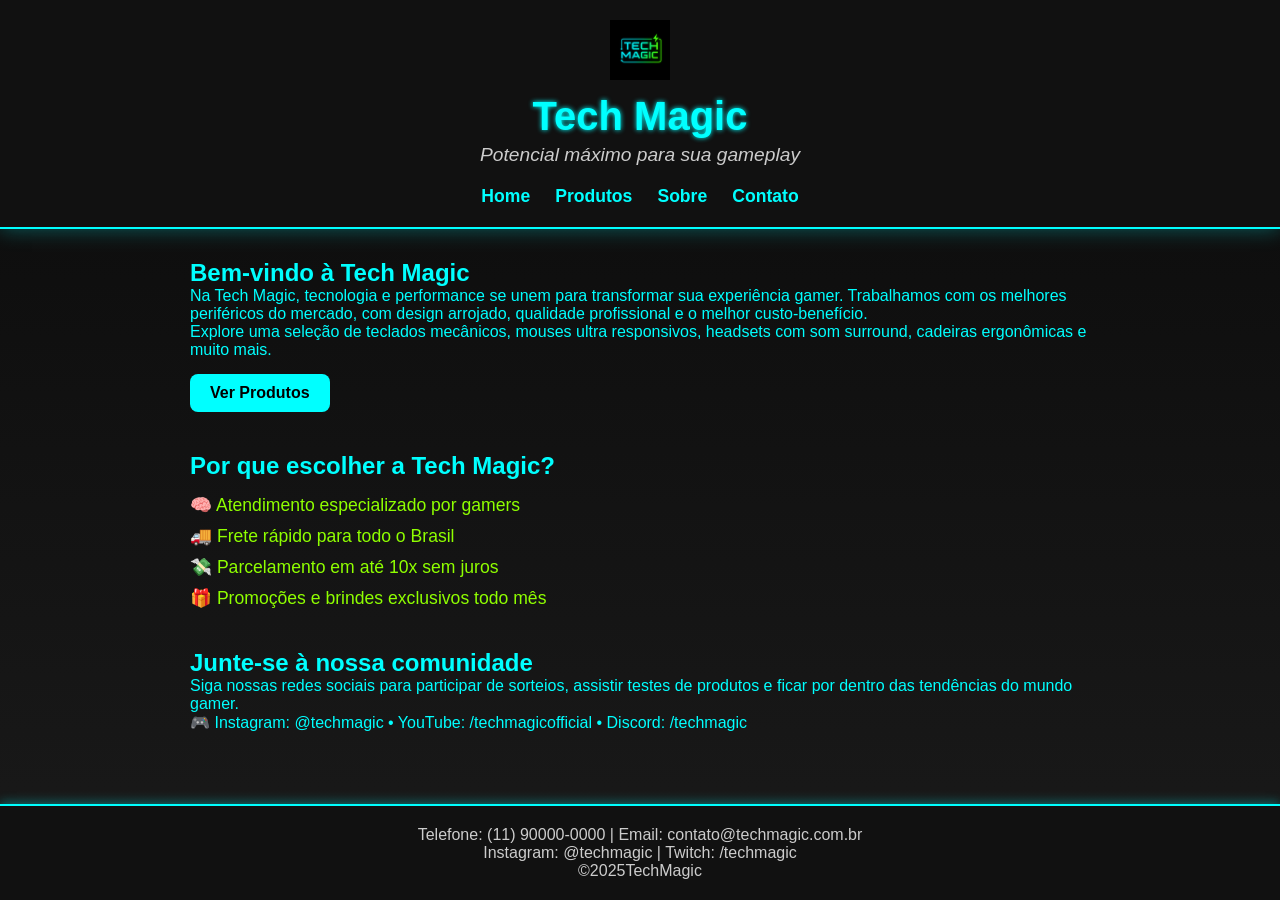
<file: index.html>
<!DOCTYPE html>
<html lang="pt-BR">
<head>
    <meta charset="UTF-8" />
    <meta name="viewport" content="width=device-width, initial-scale=1.0"/>
    <title>Tech Magic - Periféricos Gamer</title>
    <link rel="stylesheet" href="src/css/estilo.css">
</head>
<body class="layout"> 
  <div id="container"> 

    <header>
        <img src="src/assets/logo.jpg" alt="Logo Tech Magic" class="logo">
        <h1>Tech Magic</h1>
        <p class="slogan">Potencial máximo para sua gameplay</p>
        <nav>
            <ul>
                <li><a href="index.html">Home</a></li>
                <li><a href="pages/produtos.html">Produtos</a></li>
                <li><a href="pages/sobre.html">Sobre</a></li>
                <li><a href="pages/contato.html">Contato</a></li>
            </ul>
        </nav>
    </header>

   <main>
  <section class="apresentacao">
    <h2>Bem-vindo à Tech Magic</h2>
    <p>Na Tech Magic, tecnologia e performance se unem para transformar sua experiência gamer. Trabalhamos com os melhores periféricos do mercado, com design arrojado, qualidade profissional e o melhor custo-benefício.</p>
    <p>Explore uma seleção de teclados mecânicos, mouses ultra responsivos, headsets com som surround, cadeiras ergonômicas e muito mais.</p>
    <a href="pages/produtos.html"><button>Ver Produtos</button></a>
  </section>

  <section class="destaques">
    <h2>Por que escolher a Tech Magic?</h2>
    <ul>
      <li>🧠 Atendimento especializado por gamers</li>
      <li>🚚 Frete rápido para todo o Brasil</li>
      <li>💸 Parcelamento em até 10x sem juros</li>
      <li>🎁 Promoções e brindes exclusivos todo mês</li>
    </ul>
  </section>

  <section class="comunidade">
    <h2>Junte-se à nossa comunidade</h2>
    <p>Siga nossas redes sociais para participar de sorteios, assistir testes de produtos e ficar por dentro das tendências do mundo gamer.</p>
    <p>🎮 Instagram: @techmagic • YouTube: /techmagicofficial • Discord: /techmagic</p>
  </section>
</main>


    <footer>
        <p>Telefone: (11) 90000-0000 | Email: contato@techmagic.com.br</p>
        <p>Instagram: @techmagic | Twitch: /techmagic</p>
        <p>&copy;2025TechMagic</p>
    </footer>

  </div> 
  <script src="src/js/script.js"></script>
</body>
</html>
</file>
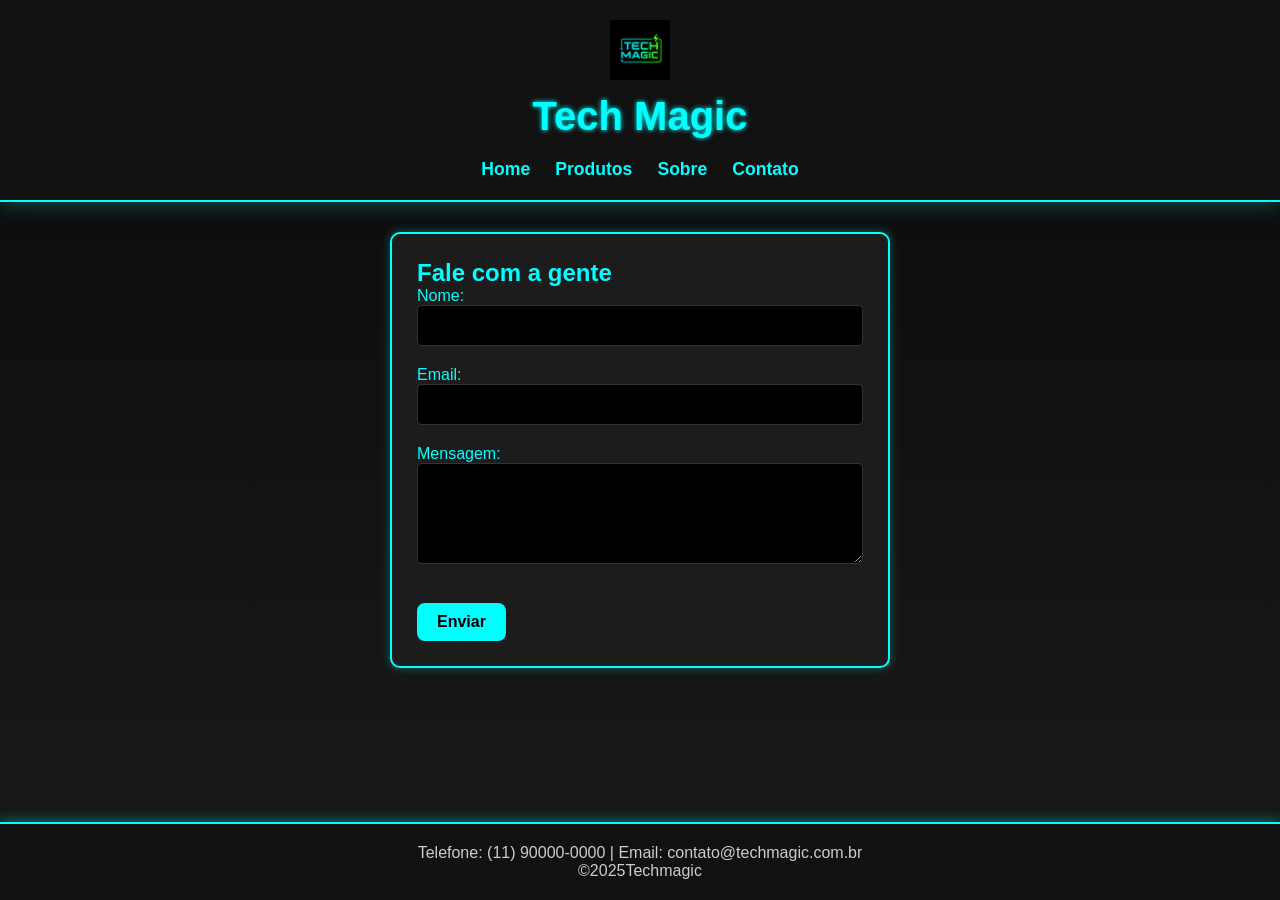
<file: pages/contato.html>
<!DOCTYPE html>
<html lang="pt-BR">
<head>
    <meta charset="UTF-8" />
    <title>Contato - Tech Magic</title>
    <link rel="stylesheet" href="../src/css/estilo.css">
</head>
<body class="layout">
    <div id="container">
        <header>
            <img src="../src/assets/logo.jpg" alt="Logo TechZone" class="logo">
            <h1>Tech Magic</h1>
            <nav>
                <ul>
                    <li><a href="../index.html">Home</a></li>
                    <li><a href="produtos.html">Produtos</a></li>
                    <li><a href="sobre.html">Sobre</a></li>
                    <li><a href="contato.html">Contato</a></li>
                </ul>
            </nav>
        </header>
        <main>
            <section class="contato-form">
                <h2>Fale com a gente</h2>
                <form>
                    <label for="nome">Nome:</label><br>
                    <input type="text" id="nome" name="nome" required><br>

                    <label for="email">Email:</label><br>
                    <input type="email" id="email" name="email" required><br>

                    <label for="mensagem">Mensagem:</label><br>
                    <textarea id="mensagem" name="mensagem" rows="5" required></textarea><br>

                    <button type="submit">Enviar</button>
                </form>
            </section>
        </main>
        <footer>
            <p>Telefone: (11) 90000-0000 | Email: contato@techmagic.com.br</p>
            <p>&copy;2025Techmagic</p>
        </footer>
    </div>
</body>
</html>
</file>
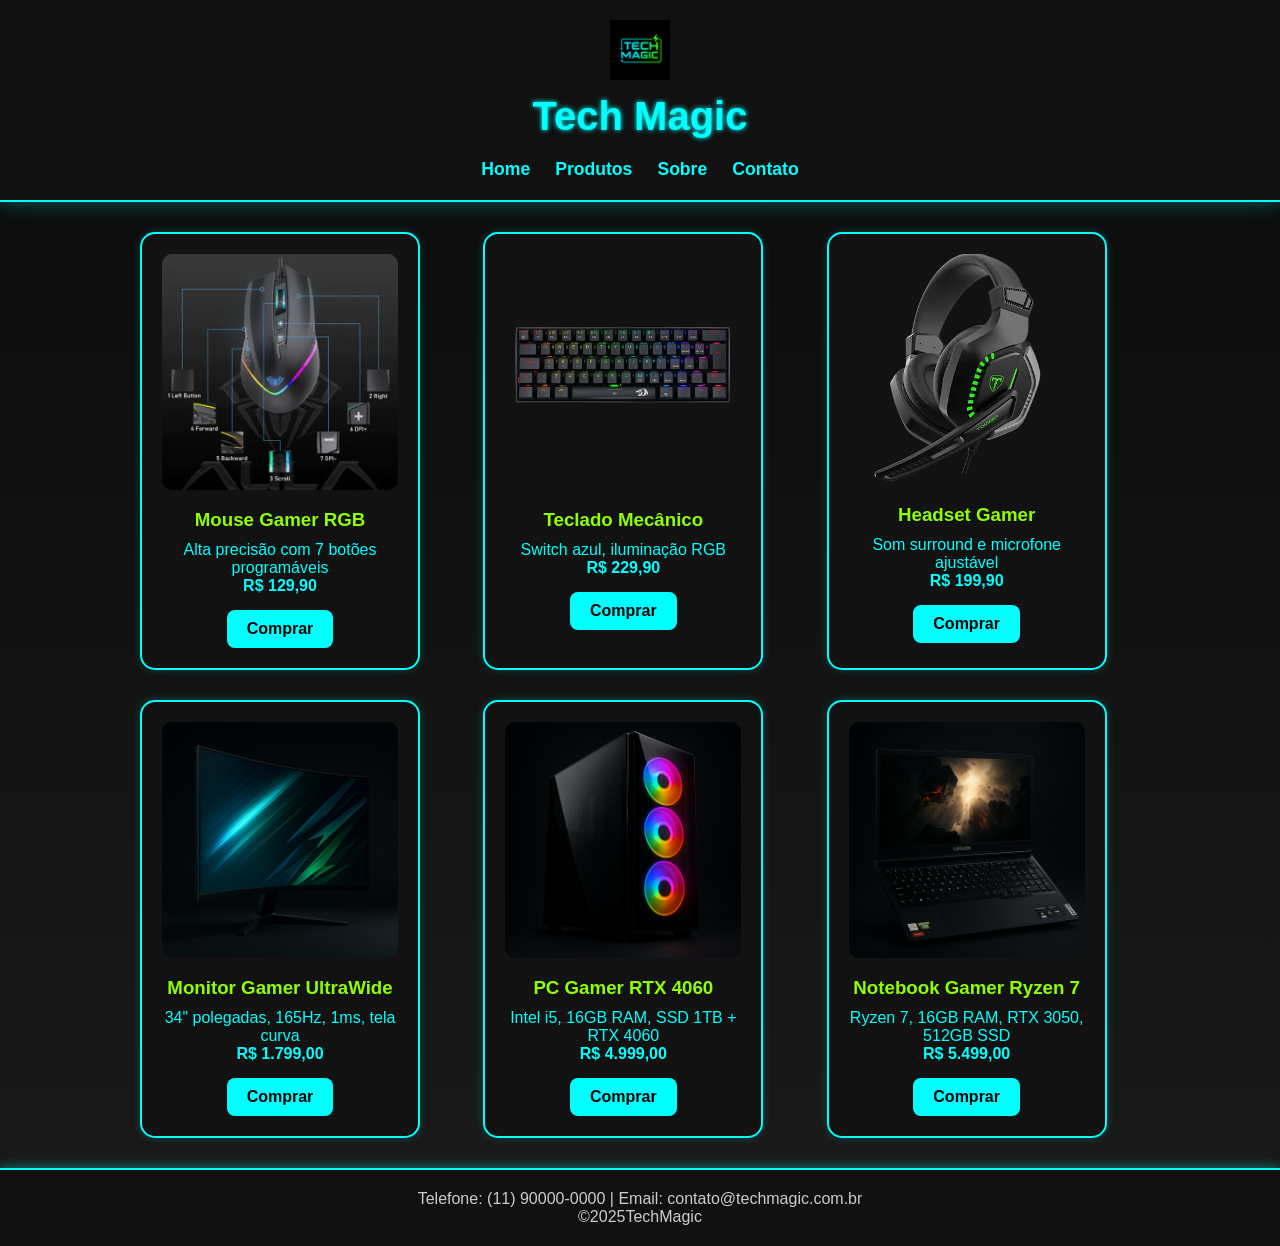
<file: pages/produtos.html>
<!DOCTYPE html>
<html lang="pt-BR">
<head>
    <meta charset="UTF-8" />
    <title>Produtos - Tech Magic</title>
    <link rel="stylesheet" href="../src/css/estilo.css">
</head>
<body class="layout">
    <div id="container">
        <header>
            <img src="../src/assets/logo.jpg" alt="Logo TechMagic" class="logo">
            <h1>Tech Magic</h1>
            <nav>
                <ul>
                    <li><a href="../index.html">Home</a></li>
                    <li><a href="produtos.html">Produtos</a></li>
                    <li><a href="sobre.html">Sobre</a></li>
                    <li><a href="contato.html">Contato</a></li>
                </ul>
            </nav>
        </header>
        <main>
            <section class="produto-grid">
                <div class="item">
                    <img src="../src/assets/mouse.jpg" alt="Mouse Gamer">
                    <h3>Mouse Gamer RGB</h3>
                    <p>Alta precisão com 7 botões programáveis</p>
                    <p><strong>R$ 129,90</strong></p>
                    <button class="comprar">Comprar</button>
                </div>
                <div class="item">
                    <img src="../src/assets/teclado.jpg" alt="Teclado Mecânico">
                    <h3>Teclado Mecânico</h3>
                    <p>Switch azul, iluminação RGB</p>
                    <p><strong>R$ 229,90</strong></p>
                    <button class="comprar">Comprar</button>
                </div>
                <div class="item">
                    <img src="../src/assets/Fone.jpg" alt="Headset Gamer">
                    <h3>Headset Gamer</h3>
                    <p>Som surround e microfone ajustável</p>
                    <p><strong>R$ 199,90</strong></p>
                    <button class="comprar">Comprar</button>
                </div>
                <div class="item">
                    <img src="../src/assets/monitor.jpg" alt="Monitor Gamer UltraWide">
                    <h3>Monitor Gamer UltraWide</h3>
                    <p>34" polegadas, 165Hz, 1ms, tela curva</p>
                    <p><strong>R$ 1.799,00</strong></p>
                    <button class="comprar">Comprar</button>
                </div>
                <div class="item">
                    <img src="../src/assets/pc.jpg" alt="PC Gamer RTX 4060">
                    <h3>PC Gamer RTX 4060</h3>
                    <p>Intel i5, 16GB RAM, SSD 1TB + RTX 4060</p>
                    <p><strong>R$ 4.999,00</strong></p>
                    <button class="comprar">Comprar</button>
                </div>
                <div class="item">
                    <img src="../src/assets/notebook.jpg " alt="Notebook Gamer Ryzen 7">
                    <h3>Notebook Gamer Ryzen 7</h3>
                    <p>Ryzen 7, 16GB RAM, RTX 3050, 512GB SSD</p>
                    <p><strong>R$ 5.499,00</strong></p>
                    <button class="comprar">Comprar</button>
               </div>

            </section>
        </main>
        <footer>
            <p>Telefone: (11) 90000-0000 | Email: contato@techmagic.com.br</p>
            <p>&copy;2025TechMagic</p>
        </footer>
    </div>
    <script src="../src/js/script.js"></script>
</body>
</html>
</file>
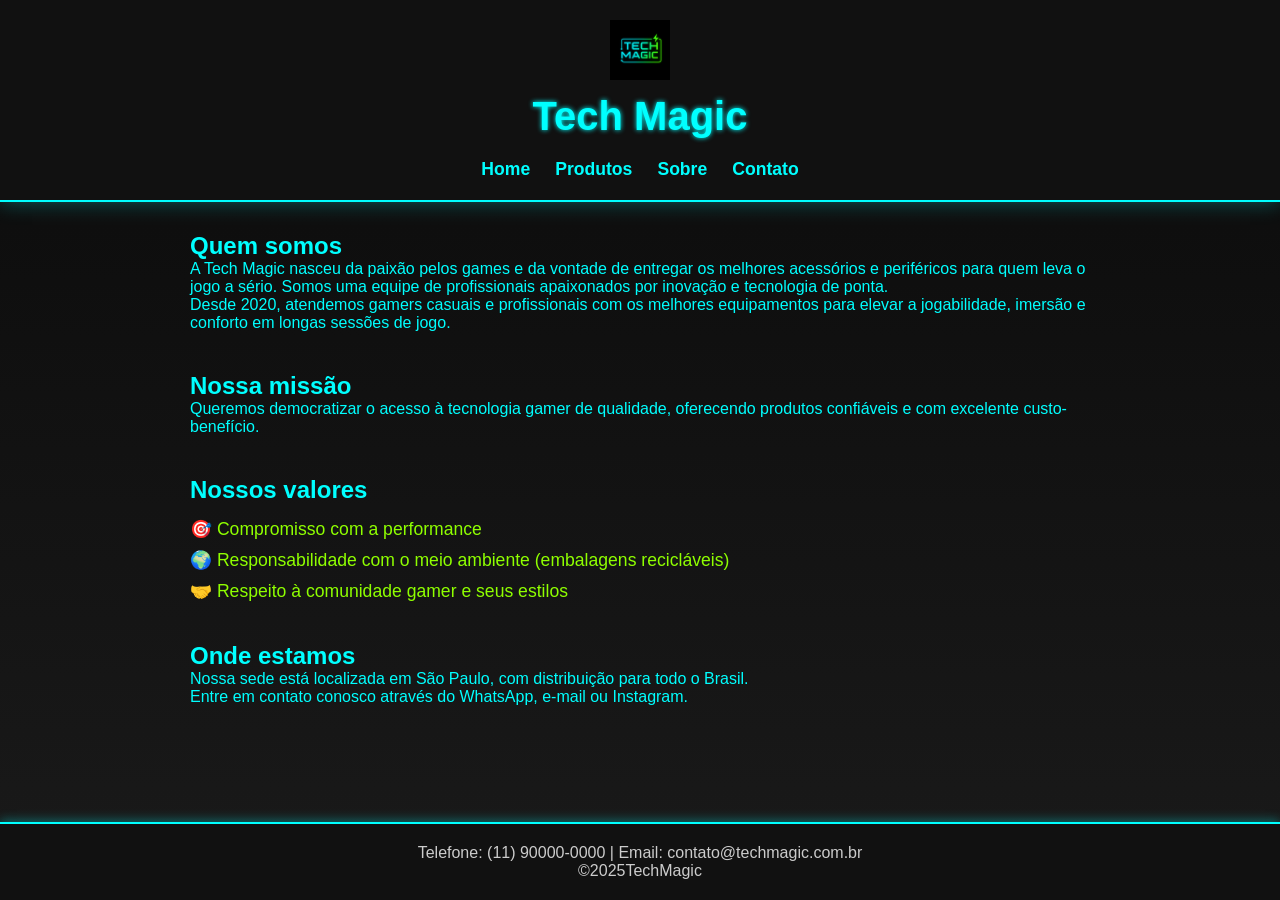
<file: pages/sobre.html>
<!DOCTYPE html>
<html lang="pt-BR">
<head>
    <meta charset="UTF-8" />
    <title>Sobre - Tech Magic</title>
    <link rel="stylesheet" href="../src/css/estilo.css">
</head>
<body class="layout">
    <div id="container">
        <header>
            <img src="../src/assets/logo.jpg" alt="Logo Tech Magic" class="logo">
            <h1>Tech Magic</h1>
            <nav>
                <ul>
                    <li><a href="../index.html">Home</a></li>
                    <li><a href="produtos.html">Produtos</a></li>
                    <li><a href="sobre.html">Sobre</a></li>
                    <li><a href="contato.html">Contato</a></li>
                </ul>
            </nav>
        </header>
        <main>
  <section>
    <h2>Quem somos</h2>
    <p>A Tech Magic nasceu da paixão pelos games e da vontade de entregar os melhores acessórios e periféricos para quem leva o jogo a sério. Somos uma equipe de profissionais apaixonados por inovação e tecnologia de ponta.</p>
    <p>Desde 2020, atendemos gamers casuais e profissionais com os melhores equipamentos para elevar a jogabilidade, imersão e conforto em longas sessões de jogo.</p>
  </section>

  <section>
    <h2>Nossa missão</h2>
    <p>Queremos democratizar o acesso à tecnologia gamer de qualidade, oferecendo produtos confiáveis e com excelente custo-benefício.</p>
  </section>
<section>
    <h2>Nossos valores</h2>
    <ul>
      <li>🎯 Compromisso com a performance</li>
      <li>🌍 Responsabilidade com o meio ambiente (embalagens recicláveis)</li>
      <li>🤝 Respeito à comunidade gamer e seus estilos</li>
    </ul>
  </section>

  <section>
    <h2>Onde estamos</h2>
    <p>Nossa sede está localizada em São Paulo, com distribuição para todo o Brasil.</p>
    <p>Entre em contato conosco através do WhatsApp, e-mail ou Instagram.</p>
  </section>
</main>

        <footer>
            <p>Telefone: (11) 90000-0000 | Email: contato@techmagic.com.br</p>
            <p>&copy;2025TechMagic</p>
        </footer>
    </div>
</body>
</html>
</file>
<file: src/css/estilo.css>
*{
margin: 0;
padding: 0;
box-sizing: border-box;
}

body.home, body.layout {
  font-family: 'Segoe UI', Tahoma, Geneva, Verdana, sans-serif;
  background: linear-gradient(to bottom, #0a0a0a, #1a1a1a);
  color: #00ffff;
  min-height: 100vh;
  display: flex;
  flex-direction: column;
}

header {
  background-color: #111;
  padding: 20px;
  text-align: center;
  border-bottom: 2px solid #00ffff;
  box-shadow: 0 0 20px #00ffff55;
}
.logo {
  height: 60px;
  margin-bottom: 10px;
}

h1 {
  font-size: 2.5rem;
  color: #0ff;
  text-shadow: 0 0 5px #0ff;
}

.slogan {
  font-style: italic;
  font-size: 1.2rem;
  color: #ccc;
  margin-top: 5px;
}
nav ul {
  list-style: none;
  display: flex;
  justify-content: center;
  gap: 25px;
  margin-top: 20px;
}

nav ul li a {
  color: #0ff;
  text-decoration: none;
  font-weight: bold;
  font-size: 1.1rem;
  transition: color 0.3s;
}

nav ul li a:hover {
  color: #8fff00;
  text-shadow: 0 0 5px #8fff00;
}

main {
  padding: 30px;
  flex: 1;
}

.produto-grid {
  display: grid;
  grid-template-columns: repeat(3, 1fr);
  gap: 30px;
  max-width: 1000px;
  margin: 0 auto;
}


.item {
  background: #121212;
  border: 2px solid #0ff;
  border-radius: 15px;
  padding: 20px;
  width: 280px;
  text-align: center;
  box-shadow: 0 0 10px #00ffff33;
  transition: transform 0.3s, box-shadow 0.3s;
}

.item:hover {
  transform: translateY(-5px);
  box-shadow: 0 0 20px #00ffffaa;
}

.item img {
  width: 100%;
  height: auto;
  border-radius: 10px;
  margin-bottom: 15px;
}
.item h3 {
  color: #8fff00;
  margin-bottom: 10px;
}

button {
  padding: 10px 20px;
  margin-top: 15px;
  background: #00ffff;
  border: none;
  border-radius: 8px;
  color: #000;
  font-weight: bold;
  cursor: pointer;
  font-size: 1rem;
  transition: background 0.3s, transform 0.2s;
}

button:hover {
  background: #8fff00;
  transform: scale(1.05);
}

footer {
  background-color: #111;
  color: #ccc;
  text-align: center;
  padding: 20px;
  margin-top: auto;
  border-top: 2px solid #00ffff;
  box-shadow: 0 -2px 10px #00ffff55;
}

.contato-form {
  max-width: 500px;
  margin: 0 auto;
  padding: 25px;
  background: #1c1c1c;
  border-radius: 10px;
  border: 2px solid #0ff;
  box-shadow: 0 0 10px #00ffff55;
}

input, textarea {
  width: 100%;
  padding: 12px;
  margin-bottom: 20px;
  border: 1px solid #333;
  border-radius: 5px;
  background-color: #000;
  color: #0ff;
}

input:focus, textarea:focus {
  outline: none;
  border-color: #8fff00;
  box-shadow: 0 0 5px #8fff00aa;
}
@media (max-width: 768px) {
  .cardapio-grid {
    grid-template-columns: repeat(2, 1fr);
  }
}

@media (max-width: 480px) {
  .cardapio-grid {
    grid-template-columns: 1fr;
  }
}
body.layout {
  min-height: 100vh;
  display: flex;
  flex-direction: column;
}

#container {
  display: flex;
  flex-direction: column;
  flex: 1;
}

footer {
  margin-top: auto;
}
main section {
  margin-bottom: 40px;
  max-width: 900px;
  margin-left: auto;
  margin-right: auto;
  text-align: left;
}

main ul {
  list-style: none;
  padding-left: 0;
  margin-top: 15px;
}

main ul li {
  margin-bottom: 10px;
  font-size: 1.1rem;
  color: #8fff00;
}
</file>
